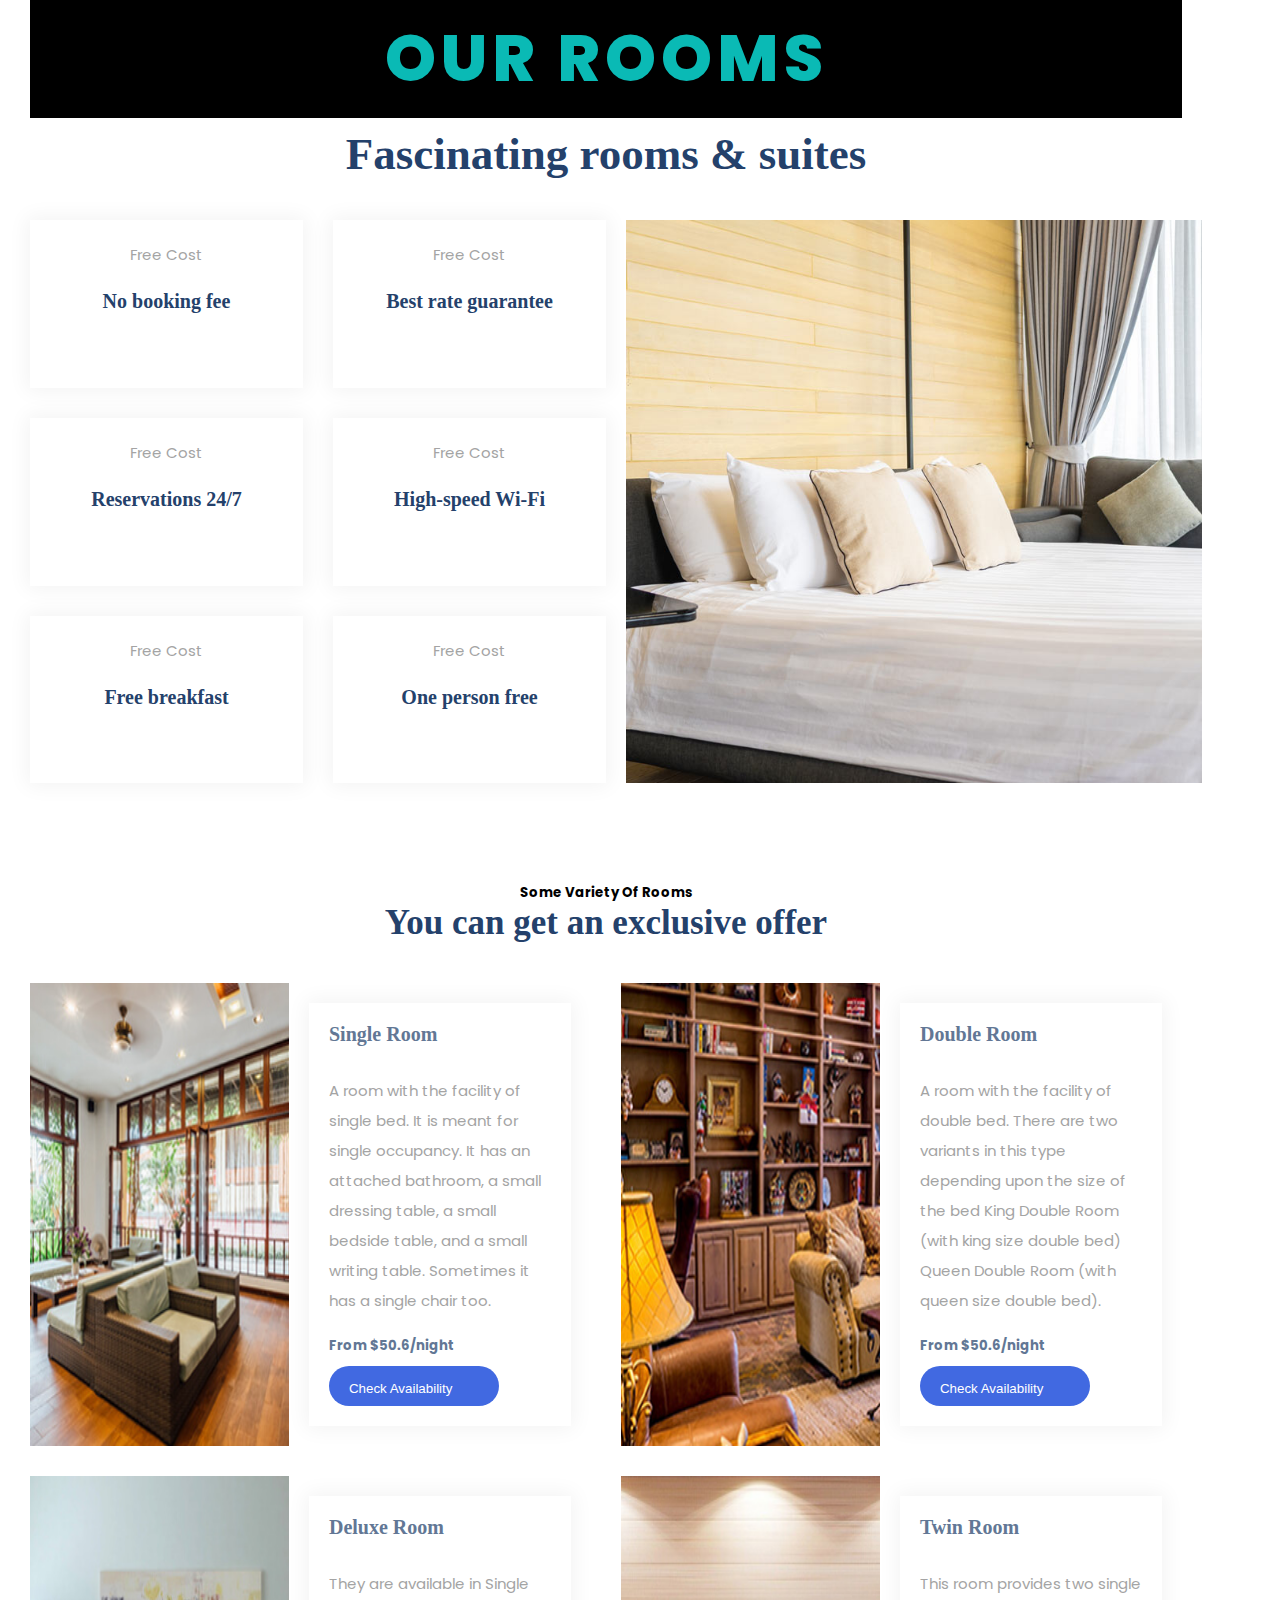
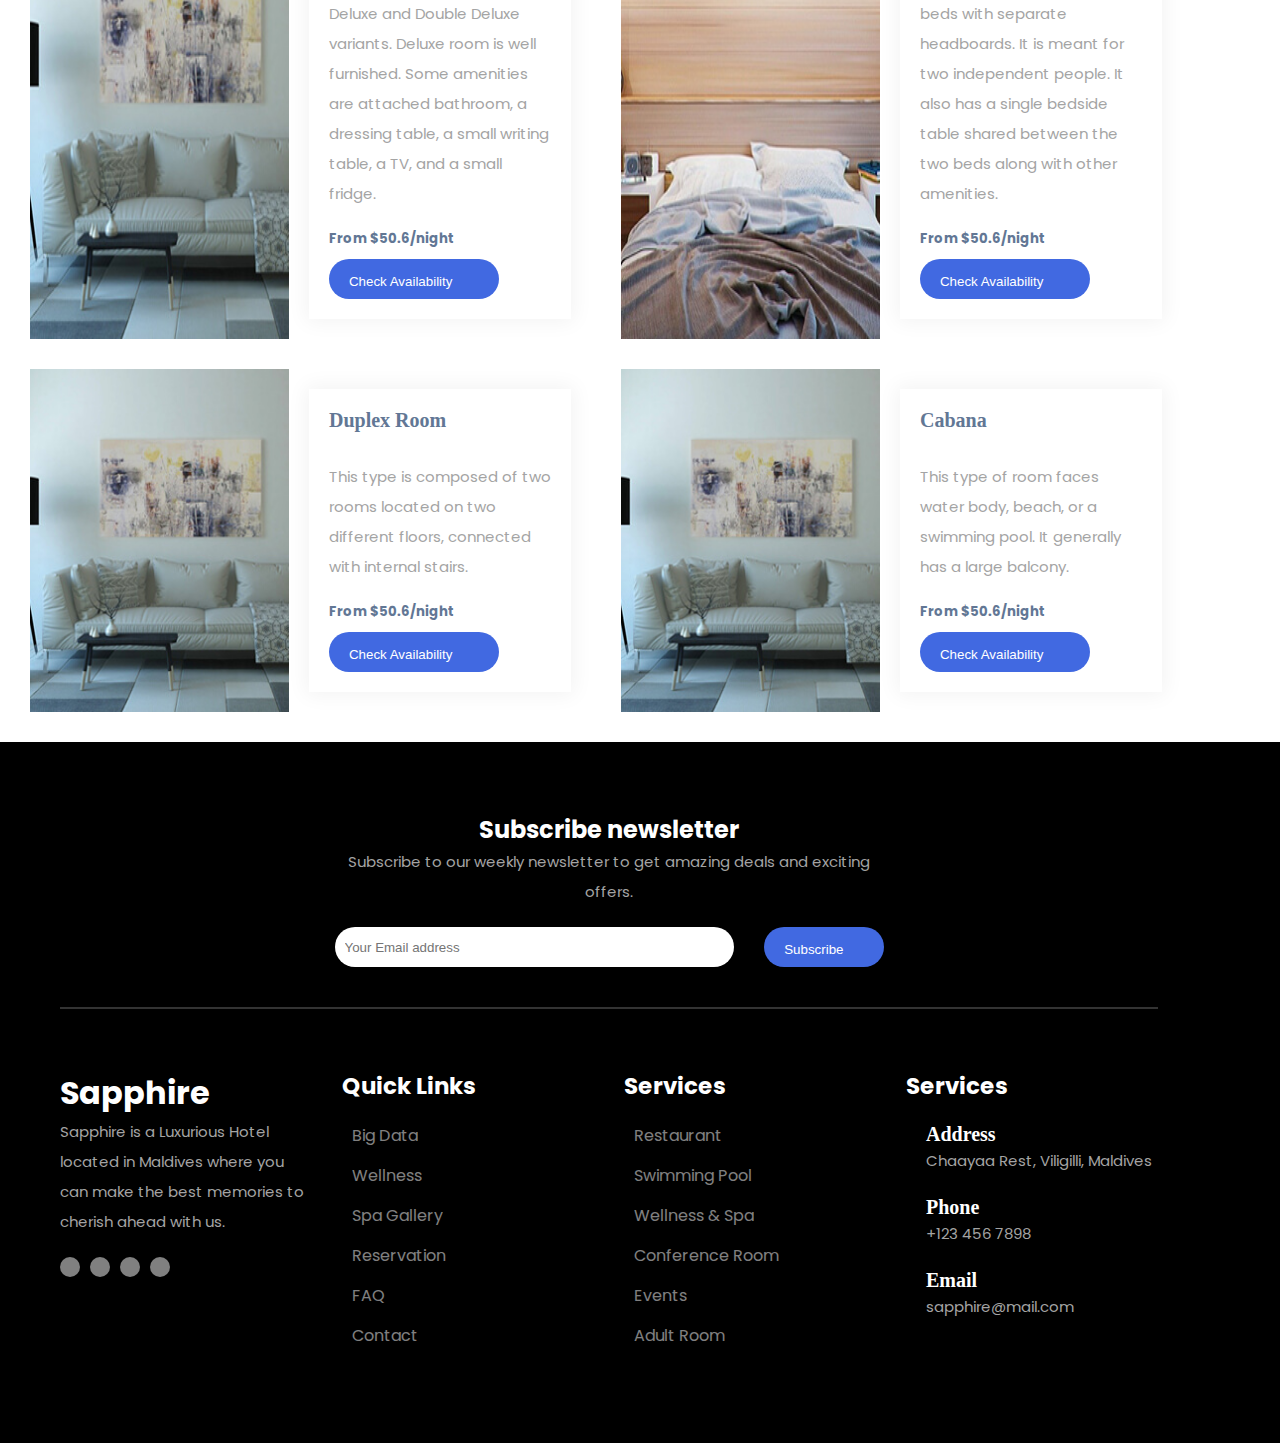
<file: Hotel-Booking-website-main/Hotel-Booking-website-main/rooms.html>
<!DOCTYPE html>
<html lang="en">
<head>
    <meta charset="UTF-8">
    <meta http-equiv="X-UA-Compatible" content="IE=edge">
    <meta name="viewport" content="width=device-width, initial-scale=1.0">
    <link rel="stylesheet" href="https://pro.fontawesome.com/releases/v5.10.0/css/all.css" integrity="sha384-AYmEC3Yw5cVb3ZcuHtOA93w35dYTsvhLPVnYs9eStHfGJvOvKxVfELGroGkvsg+p" crossorigin="anonymous" />
  <link rel="stylesheet" href="css/style.css">

  <script src="https://code.jquery.com/jquery-1.12.4.min.js" integrity="sha256-ZosEbRLbNQzLpnKIkEdrPv7lOy9C27hHQ+Xp8a4MxAQ=" crossorigin="anonymous"></script>

  <link rel="stylesheet" href="https://cdnjs.cloudflare.com/ajax/libs/OwlCarousel2/2.3.4/assets/owl.carousel.css" />
  <link rel="stylesheet" href="https://cdnjs.cloudflare.com/ajax/libs/OwlCarousel2/2.3.4/assets/owl.theme.default.min.css" />


    <title>Rooms</title>
</head>
<body>
 
    <section class="room wrapper2 top" id="room">
        <div class="container">
          <div class="heading">
            <h1>OUR ROOMS</h1>
            <h2>Fascinating rooms & suites </h2>
          </div>
          <div class="content flex mtop">
            <div class="left grid2">
              <div class="box">
                <i class="fas fa-desktop"></i>
                <p>Free Cost</p>
                <h3>No booking fee</h3>
              </div>
              <div class="box">
                <i class="fas fa-dollar-sign"></i>
                <p>Free Cost</p>
                <h3>Best rate guarantee</h3>
              </div>
              <div class="box">
                <i class="fab fa-resolving"></i>
                <p>Free Cost</p>
                <h3>Reservations 24/7</h3>
              </div>
              <div class="box">
                <i class="fal fa-alarm-clock"></i>
                <p>Free Cost</p>
                <h3>High-speed Wi-Fi</h3>
              </div>
              <div class="box">
                <i class="fas fa-mug-hot"></i>
                <p>Free Cost</p>
                <h3>Free breakfast</h3>
              </div>
              <div class="box">
                <i class="fas fa-user-tie"></i>
                <p>Free Cost</p>
                <h3>One person free</h3>
              </div>
            </div>
            
            <div class="right">
              <img src="image/r.jpg" alt="">
            </div>
           
         
          </div>
        </div>
      </section>

      <script src="https://cdnjs.cloudflare.com/ajax/libs/OwlCarousel2/2.3.4/owl.carousel.min.js"></script>
  <script src="https://cdnjs.cloudflare.com/ajax/libs/OwlCarousel2/2.3.4/owl.carousel.js"></script>


  <section class="offer mtop" id="services">
    <div class="container">
      <div class="heading">
        <h5>Some Variety Of Rooms </h5>
        <h3>You can get an exclusive offer </h3>
      </div>

      <div class="content grid2 mtop">
        <div class="box flex">
          <div class="left">
            <img src="image/o1.jpg" alt="">
          </div>
          <div class="right">
            <h4>Single Room</h4>
            <div class="rate flex">
              <i class="fas fa-star"></i>
              <i class="fas fa-star"></i>
              <i class="fas fa-star"></i>
              <i class="fas fa-star"></i>
              <i class="fas fa-star"></i>
            </div>
            <p> A room with the facility of single bed. It is meant for single occupancy. It has an attached bathroom, a small dressing table, a small bedside table, and a small writing table. Sometimes it has a single chair too.</p>
            <h5>From $50.6/night</h5>
            <button class="flex1">
              <span>Check Availability</span>
              <i class="fas fa-arrow-circle-right"></i>
            </button>
          </div>
        </div>
        <div class="box flex">
          <div class="left">
            <img src="image/o2.jpg" alt="">
          </div>
          <div class="right">
            <h4>Double Room</h4>
            <div class="rate flex">
              <i class="fas fa-star"></i>
              <i class="fas fa-star"></i>
              <i class="fas fa-star"></i>
              <i class="fas fa-star"></i>
              <i class="fas fa-star"></i>
            </div>
            <p> A room with the facility of double bed. There are two variants in this type depending upon the size of the bed

              King Double Room (with king size double bed)
              Queen Double Room (with queen size double bed).</p>
            <h5>From $50.6/night</h5>
            <button class="flex1">
              <span>Check Availability</span>
              <i class="fas fa-arrow-circle-right"></i>
            </button>
          </div>
        </div>
        <div class="box flex">
          <div class="left">
            <img src="image/o3.jpg" alt="">
          </div>
          <div class="right">
            <h4>Deluxe Room</h4>
            <div class="rate flex">
              <i class="fas fa-star"></i>
              <i class="fas fa-star"></i>
              <i class="fas fa-star"></i>
              <i class="fas fa-star"></i>
              <i class="fas fa-star"></i>
            </div>
            <p>They are available in Single Deluxe and Double Deluxe variants. Deluxe room is well furnished. Some amenities are attached bathroom, a dressing table, a small writing table, a TV, and a small fridge.</p>
            <h5>From $50.6/night</h5>
            <button class="flex1">
              <span>Check Availability</span>
              <i class="fas fa-arrow-circle-right"></i>
            </button>
          </div>
        </div>
        <div class="box flex">
          <div class="left">
            <img src="image/o4.jpg" alt="">
          </div>
          <div class="right">
            <h4>Twin Room </h4>
            <div class="rate flex">
              <i class="fas fa-star"></i>
              <i class="fas fa-star"></i>
              <i class="fas fa-star"></i>
              <i class="fas fa-star"></i>
              <i class="fas fa-star"></i>
            </div>
            <p>This room provides two single beds with separate headboards. It is meant for two independent people. It also has a single bedside table shared between the two beds along with other amenities.</p>
            <h5>From $50.6/night</h5>
            <button class="flex1">
              <span>Check Availability</span>
              <i class="fas fa-arrow-circle-right"></i>
            </button>
          </div>
        </div>
        <div class="box flex">
          <div class="left">
            <img src="image/o3.jpg" alt="">
          </div>
          <div class="right">
            <h4>Duplex Room</h4>
            <div class="rate flex">
              <i class="fas fa-star"></i>
              <i class="fas fa-star"></i>
              <i class="fas fa-star"></i>
              <i class="fas fa-star"></i>
              <i class="fas fa-star"></i>
            </div>
            <p> This type is composed of two rooms located on two different floors, connected with internal stairs.</p>
            <h5>From $50.6/night</h5>
            <button class="flex1">
              <span>Check Availability</span>
              <i class="fas fa-arrow-circle-right"></i>
            </button>
          </div>
        </div>
        <div class="box flex">
          <div class="left">
            <img src="image/o3.jpg" alt="">
          </div>
          <div class="right">
            <h4>Cabana</h4>
            <div class="rate flex">
              <i class="fas fa-star"></i>
              <i class="fas fa-star"></i>
              <i class="fas fa-star"></i>
              <i class="fas fa-star"></i>
              <i class="fas fa-star"></i>
            </div>
            <p> This type of room faces water body, beach, or a swimming pool. It generally has a large balcony.</p>
            <h5>From $50.6/night</h5>
            <button class="flex1">
              <span>Check Availability</span>
              <i class="fas fa-arrow-circle-right"></i>
            </button>
          </div>
        </div>
      </div>
    </div>
  </section>


      <footer>
        <div class="container top">
          <div class="subscribe" id="contact">
            <h2>Subscribe newsletter</h2>
            <p> Subscribe to our weekly newsletter to get amazing deals and exciting offers. </p>
            <div class="input flex">
              <input type="email" placeholder="Your Email address">
              <button class="flex1">
                <span>Subscribe</span>
                <i class="fas fa-arrow-circle-right"></i>
              </button>
            </div>
          </div>
    
          <div class="content grid  top">
            <div class="box">
              <div class="logo">
                <h1>Sapphire</h1>
              </div>
              <p> Sapphire is a Luxurious Hotel located in Maldives where you can make the best memories to cherish ahead with us.</p>
              <div class="social flex">
                <i class="fab fa-facebook-f"></i>
                <i class="fab fa-twitter"></i>
                <i class="fab fa-instagram"></i>
                <i class="fab fa-youtube"></i>
              </div>
            </div>
    
            <div class="box">
              <h2>Quick Links</h2>
              <ul>
                <li><i class="fas fa-angle-double-right"></i>Big Data</li>
                <li><i class="fas fa-angle-double-right"></i>Wellness</li>
                <li><i class="fas fa-angle-double-right"></i>Spa Gallery</li>
                <li><i class="fas fa-angle-double-right"></i>Reservation</li>
                <li><i class="fas fa-angle-double-right"></i>FAQ</li>
                <li><i class="fas fa-angle-double-right"></i>Contact</li>
              </ul>
            </div>
    
            <div class="box">
              <h2>Services</h2>
              <ul>
                <li><i class="fas fa-angle-double-right"></i>Restaurant</li>
                <li><i class="fas fa-angle-double-right"></i>Swimming Pool</li>
                <li><i class="fas fa-angle-double-right"></i>Wellness & Spa</li>
                <li><i class="fas fa-angle-double-right"></i>Conference Room</li>
                <li><i class="fas fa-angle-double-right"></i>Events</li>
                <li><i class="fas fa-angle-double-right"></i>Adult Room</li>
              </ul>
            </div>
    
            <div class="box">
              <h2>Services</h2>
              <div class="icon flex">
                <div class="i">
                  <i class="fas fa-map-marker-alt"></i>
                </div>
                <div class="text">
                  <h3>Address</h3>
                  <p> Chaayaa Rest, Viligilli, Maldives </p>
                </div>
              </div>
              <div class="icon flex">
                <div class="i">
                  <i class="fas fa-phone"></i>
                </div>
                <div class="text">
                  <h3>Phone</h3>
                  <p>+123 456 7898</p>
                </div>
              </div>
              <div class="icon flex">
                <div class="i">
                  <i class="far fa-envelope"></i>
                </div>
                <div class="text">
                  <h3>Email</h3>
                  <p>sapphire@mail.com</p>
                </div>
              </div>
            </div>
          </div>
        </div>
      </footer>
</body>
</html>
</file>
<file: Hotel-Booking-website-main/Hotel-Booking-website-main/css/style.css>
@import url('https://fonts.googleapis.com/css2?family=Poppins:wght@200;300;400;500;600;700;800;900&display=swap');
@import url('https://fonts.googleapis.com/css2?family=Great+Vibes&display=swap');

* {
  padding: 0;
  margin: 0;
  box-sizing: border-box;
}

html,
body {
  font-family: 'Poppins', sans-serif;
  scroll-behavior: smooth;
}

.container {
  max-width: 90%;
  margin-left: 30px;
}

li {
  list-style: none;
}

a {
  text-decoration: none;
  transition: 0.5s;
}

.flex {
  display: flex;
}

.flex1 {
  display: flex;
  justify-content: space-between;
}

/*-------------head--------- */
.head {
  height: 10vh;
  line-height: 10vh;
}

.head i {
  width: 30px;
  height: 30px;
  border-radius: 50%;
  line-height: 30px;
  background: #FAF3E7;
  text-align: center;

}



/*-------------head--------- */
/*-------------header--------- */
header{
  position: fixed;
  top: 0;
  left: 0;
  width: 94%;
  padding: 50px 50px;
  z-index: 10000;
  display: flex;
  justify-content: space-between;
  align-items: center;
  transition: 0.5s;
  }

.navbar {
  display: flex;
  align-items: center;
}

.hamburger {
  display: none;
}

.bar {
  display: flex;
  width: 250px;
  transition: all 0.5s ease-in-out;
}

.nav-menu {
  
  position: relative;
  display: flex;
}
header .mainname a {
  color: #fff;
  font-size: 40px;
}
header .mainname a:hover{
  color: #000;
  background-color: none;
}
header ul {

  padding-left: 320px;
}

header li {
  list-style: none;
  margin-left: 30px;
}

header ul li a {
  text-decoration: none;
  color: #fff;
  font-weight: 300;
 
}

header ul li a:hover {
  color: #000;
}

header .head_contact {
  position: relative;
}

header .head_contact i {
  position: absolute;
  top: -29px;
  left: -70%;
  width: 80px;
  height: 80px;
  line-height: 80px;
  text-align: center;
  background: white;
  color: #CC8C18;
  border-radius: 50%;
  transform: rotate(-45deg);
  border: 5px solid #ECE3D2;
  font-size: 30px;
}

header .sticky_logo {
  display: none;
}

header.sticky .sticky_logo {
  display: block;
  width: 50px;
  height: 50px;
  margin-top: -10px;
}

header.sticky {
  z-index: 9999;
  position: fixed;
  width: 100%;
  background: #313538;
  transition: 0.5s;
  height: 12vh;
  transition: 0.5s;
  top: 0;
  padding: 10px 0 0 0;
}
header.sticky .mainname a{
  color: #fff;
}
header.sticky ul li a {
  color: white;
}

@media only screen and (max-width:768px) {

  /*------------head------------*/
  .header .head_contact,
  .logo {
    display: none;
  }

  /*------------head------------*/
  header.sticky {
    height: 8vh;
  }

  header.sticky .nav-menu {
    background: #313538;
margin-bottom: 100px;
padding-bottom: 100px;
    
  }

  .navbar {
    height: 1vh;
  
    justify-content: space-between;
  }

  .nav-menu {
    position: fixed;
    left: -100%;
    top: 11rem;
    flex-direction: column;
    background: #CC8C18;
    width: 100%;
    border-radius: 10px;
    text-align: center;
    transition: 0.3s;
    z-index: 99;
 

  }

  header.sticky .nav-menu {
    top: 5rem;
  }

  header ul li a {
    padding: 20px;
    color: white;
  }

  .nav-menu.active {
    left: 0;
  }

  header li {
    margin: 2.5rem 0;
  }

  .hamburger {
    display: block;
    cursor: pointer;
  }

  .hamburger.active .bar:nth-child(2) {
    opacity: 0;
  }

  .hamburger.active .bar:nth-child(1) {
    transform: translateY(8px) rotate(45deg);
  }

  .hamburger.active .bar:nth-child(3) {
    transform: translateY(-8px) rotate(-45deg);
  }
}

/*------------home------------*/
.grid {
  display: grid;
  grid-template-columns: repeat(5, 1fr);
  grid-gap: 30px;
}

.home {
  background-image: url("../image/home.png");
  height: 100vh;
  background-attachment: fixed;
  background-position: center;
  background-repeat: no-repeat;
  background-size: cover;
  text-align: center;
}

.home h1 {
  font-family: 'Great Vibes', cursive;
  font-size: 150px;
  color: white;
  padding-top: 10%;
}

.home p {
  color: white;
}

.home .content {
  text-align: left;
  color: black;
  margin-top: 7%;
}

.home .box {
  background: white;
  padding: 35px;
}

.home input {
  margin-top: 10px;
}

input {
  border: none;
  outline: none;
}

button {
  background: #4169e1;
  color: white;
  padding: 10px 20px;
  outline: none;
  border: none;
  border-radius: 30px;
}
button:hover{
  background-color: #39b54a;
}
button i {
 
  margin-left: 20px;
  font-size: 25px;
}

button span {
  margin-top: 5px;
}

/*------------home------------*/
/*------------about------------*/
.top {
  margin-top: 40px;
}

.mtop {
  margin-top: 40px;
}

.heading {
  text-align: center;
  margin-top: 30px;
}

.heading h1 {
  font-weight: 400;
  letter-spacing: 5px;
  color: #0abab5;
  padding-top: 10px;
  font-size: 65px;
}

.heading h2 {
  color: #24416B;
  font-size: 45px;
  font-family: serif;
  font-weight: bold;
  margin: 10px 0 20px 0;
}

.left, .right {
  width: 50%;
}

h3 {
  font-size: 35px;
  font-family: serif;
  color: #24416B;
  margin-bottom: 20px;
}

.about .left {
  padding: 20px;
}

p {
  line-height: 30px;
  color: #a4a4a4;
  margin-bottom: 20px;
  font-size: 15px;
}

.about {
  position: relative;
  padding-bottom: 70px;
}

.about .right {
  position: relative;
}

.about .right::after {
  content: '';
  position: absolute;
  top: 0;
  left: 0;
  background: #CC8C18;
  width: 92%;
  height: 61vh;
  z-index: -1;
  margin: 50px;
}

.about::after {
  content: '';
  position: absolute;
  top: -5%;
  left: 0;
  background-image: url("../image/line1.png");
  background-size: cover;
  background-repeat: no-repeat;
  height: 50px;
  width: 100%;
}

.about::before {
  content: '';
  position: absolute;
  bottom: -5%;
  left: 0;
  background-image: url("../image/line2.png");
  background-size: cover;
  background-repeat: no-repeat;
  height: 50px;
  width: 100%;
}

/*------------about------------*/
/*------------wrapper------------*/
.wrapper {
  background-image: url("../image/w.jpg");
  height: 120vh;
  background-attachment: fixed;
  background-position: center;
  background-repeat: no-repeat;
  background-size: cover;
}

.wrapper .container {
  max-width: 50%;
  margin: auto;
}

.wrapper .item {
  background: white;
  padding: 50px;
  margin-top: 15%;
  border: 30px solid #F3F3F3;
  border-bottom: none;
}

.wrapper .heading {
  text-align: left;
}

.owl-nav .owl-next,
.owl-nav .owl-prev {
  height: 47px;
  position: absolute;
  top: 60%;
  width: 26px;
  cursor: pointer;
  background: none !important;
}

.owl-nav .owl-prev {
  left: 0;
}

.owl-nav .owl-next {
  right: 53px;
}

.owl-nav .owl-next i,
.owl-nav .owl-prev i {
  background: white;
  padding: 7px;
  border-radius: 50%;
  color: #0abab5;
  box-shadow: 2px 2px 5px 3px rgba(0, 0, 0, 0.05);
  transition: 0.5s;
}

.owl-nav .owl-next i:hover,
.owl-nav .owl-prev i:hover {
  background: #0abab5;
  color: white;
}

/*------------wrapper------------*/
/*------------wrapper2------------*/
.wrapper2 {
  position: relative;
  text-align: center;
}

.wrapper2 .grid {
  grid-template-columns: repeat(4, 1fr);
}

.wrapper2 .box {
  box-shadow: 0 0 20px 3px rgb(0 0 0 / 5%);
  padding: 20px;
  transition: 0.5s;
}

.wrapper2 i {
  margin: 10px 0 15px 0;
  color: #0abab5;
  font-size: 30px;
}

.wrapper2 h3 {
  font-size: 20px;
}

.wrapper2 span {
  padding: 10px;
  background: #F5E8D1;
  color: #0abab5;
  border-radius: 50%;
}

.wrapper2 .box:hover {
  background: #0abab5;
  cursor: pointer;
}

.wrapper2 .box:hover span {
  background: #fff;
}

.wrapper2 .box:hover p,
.wrapper2 .box:hover h3,
.wrapper2 .box:hover i {
  color: white;
}

.wrapper2::after {
  content: '';
  position: absolute;
  top: -22%;
  left: 0;
  background-image: url("../image/line1.png");
  background-size: cover;
  background-repeat: no-repeat;
  height: 75px;
  width: 100%;
  z-index: 2;
}

/*------------wrapper2------------*/
/*------------room------------*/
.room {
  margin-bottom: 100px;
  position: relative;
  margin-top: 0px;

}
.room .container{
  width: 100%;
}

.room .heading{
  width: 100%;
  margin: 0%;
}
.room .heading h1{
  background-color: #000;
  font-weight: 800;
  padding-bottom: 10px;
  width: 100%;
  
 
}

.room.wrapper2::after {
  display: none;
  top: 105%;
  background-image: url("../image/line2.png");
}

.grid2 {
  display: grid;
  grid-template-columns: repeat(2, 1fr);
  grid-gap: 30px;
}

.room img {
  width: 100%;
  height: 100%;
  margin-left: 20px;
}

.room h3 {
  margin: 0;
  padding: 0;
}

/*------------room------------*/
/*------------timer------------*/
.timer {
  position: relative;
  text-align: center;
  padding-top: 12%;
}

.background::after {
  position: absolute;
  content: '';
  top: 0;
  left: 0;
  content: '';
  background: rgba(0, 0, 0, 0.5);
  height: 100%;
  width: 100%;
}

.timer.wrapper {
  background-image: url("../image/w2.jpg");
}

.timer.about::after {
  z-index: 1;
  top: 0%;
  background-image: url("../image/line2.png");
}

.timer.about::before {
  z-index: 1;
  bottom: 0%;
  background-image: url("../image/line1.png");
}

.timer h2,
.timer h5 {
  color: white;
  text-align: center;
}

.timer .container {
  position: relative;
}

.timer h2 span {
  font-family: 'Great Vibes', cursive;
}

.clock span {
  color: white;
  font-size: 50px;
  line-height: 50px;
}

.clock p {
  color: white;
  font-size: 18px;
  letter-spacing: 3px;
}

/*------------timer------------*/
/*------------offer------------*/
.offer {
  margin-bottom: 30px;
}
.offer button{
  width: 170px;
}

.offer img {
  width: 100%;
  height: 100%;
}

.offer .right {
  padding: 20px;
  margin: 20px;
  box-shadow: 0 0 20px 3px rgb(0 0 0 / 5%);
}

.offer .content h4 {
  font-size: 20px;
  color: #627795;
  font-family: serif;
}

.offer .rate i {
  font-size: 13px;
  color: #CC8C18;
  margin: 10px 10px 20px 0;
}

.offer .content h5 {
  color: #627795;
  margin-bottom: 10px;
}

.offer .box {
  transition: 0.5s;
}

.offer .box:hover {
  transform: translateY(-10px);
}

/*------------offer------------*/
/*------------area------------*/
.area img {
  margin: 0px 0 20px 80px;
}

.area ul li {
  display: inline-block;
  font-weight: 500;
  color: #5c646e;
  margin-right: 20px;
  margin-bottom: 20px;
}

.area .left {
  position: relative;
}

.area .left::after {
  position: absolute;
  top: 0;
  left: 0;
  content: '';
  width: 85%;
  height: 92%;
  margin: 30px;
  background: #CC8C18;
  z-index: -1;
}

/*------------area------------*/
/*------------offer2------------*/
.offer2 .heading {
  padding-top: 10%;
  text-align: center;
}

.offer2 .heading h3 {
  color: white;
}

.offer2.wrapper {
  background-image: url("../image/w3.jpg");
  height: 90vh;
  background-attachment: scroll;
}

.offer2.timer {
  padding-top: 0%;
}

.offer2.wrapper .container {
  max-width: 85%;
  margin: auto;
}

.offer2 .box {
  background: white;
  padding: 30px;
  text-align: left;
  transition: 0.5s;
}

.offer2 .box:hover {
  transform: translateY(-10px);
  cursor: pointer;
}

.offer2 .box h5 {
  color: #CC8C18;
  text-align: left;
  font-weight: 400;
  list-style: 5px;
  word-spacing: 10px;
}

.offer2 .box h3 {
  font-size: 20px;
  margin: 10px 0 10px 0;
}

.offer2 label {
  color: #CC8C18;
}

.offer2 .grid {
  grid-template-columns: repeat(3, 1fr);
}

.offer2 .flex i {
  margin: 0 20px 20px 0;
  font-weight: 400;
  color: #5c646e;
}

/*------------offer2------------*/
/*------------customer------------*/
.customer .mtop {
  padding: 30px;
  max-width: 60%;
  margin: auto;
  text-align: center;
  box-shadow: 0 0 20px 3px rgb(0 0 0 / 5%);
}

.customer i {
  color: #CC8C18;
  font-size: 13px;
}

.customer .item h3 {
  font-size: 20px;
}

.customer img {
  width: 70px;
  height: 70px;
  border-radius: 50%;
}

.customer .admin {
  justify-content: center;
}

.customer .admin h3 {
  margin: 0;
}

.customer .text {
  margin: 10px;
}

.customer span {
  opacity: 0.7;
}

/*------------customer------------*/
/*------------gallary------------*/
.gallary .item {
  position: relative;
  cursor: pointer;
}

.gallary .overlay i {
  position: absolute;
  top: 40%;
  left: 40%;
  z-index: 1;
  opacity: 0;
  font-size: 50px;
  color: white;
}

.gallary .overlay {
  position: absolute;
  content: '';
  background: rgba(204, 140, 24, 0.73);
  width: 100%;
  height: 100%;
  top: 0;
  left: 0;
  opacity: 0;
}

.gallary .item:hover .overlay,
.gallary .item:hover i {
  opacity: 1;
  transition: 0.5s;
  cursor: pointer;
}

/*------------gallary------------*/
/*------------blog------------*/
.blog .grid {
  grid-template-columns: repeat(3, 1fr);
}

.blog .box {
  box-shadow: 0 0 20px 3px rgb(0 0 0 / 5%);
  transition: 0.5s;
}

.blog .box:hover {
  transform: translateY(-10px);
  cursor: pointer;
}

.blog .text {
  padding: 20px;
}

.blog img {
  width: 100%;
  height: 100%;
  position: relative;
}

.blog .img {
  position: relative;
  overflow: hidden;
}

.blog span {
  position: absolute;
  top: -3%;
  left: -12%;
  z-index: 1;
  color: white;
  background: #0abab5;
  padding: 20px 50px;
  transform: rotate(-45deg);
  font-size: 14px;
}

.blog .box h3 {
  font-size: 20px;
}

.blog .box i {
  margin-right: 10px;
  color: #CC8C18;
}

.blog .box i label {
  color: black;
}

.blog .box h3 {
  margin: 15px 0;
}

.blog a {
  color: #CC8C18;
  font-size: 15px;
}

/*------------blog------------*/
/*------------map------------*/
.map iframe {
  width: 100%;
}

/*------------map------------*/
/*------------footer------------*/
footer {
  background: black;
  color: white;
  padding: 30px;
}

footer .subscribe {
  text-align: center;
  max-width: 50%;
  margin: auto;
}

footer .subscribe input {
  width: 100%;
  border-radius: 50px;
  margin-right: 30px;
  padding: 10px;
}
footer .container .subscribe input form{
  padding-bottom: 15px;
  display:flex;
  align-items: center;
  justify-content: space-between;
  border-bottom: 50px;
  border-bottom: 1px solid #ccc;
  margin-bottom: 50px;
}
footer .container .subscribe .input form button .fas{
  font-size: 16px;
  color: #ccc;
  background-color: none;
  margin-left: 10px;
}

footer .container .subscribe .input form input{
  width: 50%;
  background: transparent;
  color: #ccc;
  border: 0;
  outline: none;
  
}
footer .container .subscribe .input form button{
  background: transparent;
  border: 0;
  outline: none;
  cursor: pointer;
}

footer .grid {
  grid-template-columns: repeat(4, 1fr);
}

footer .content h2 {
  margin-bottom: 20px;
  font-size: 23px;
}

footer li {
  margin-bottom: 15px;
  opacity: 0.5;
}

footer li i {
  font-size: 13px;
  margin-right: 10px;
}

footer .content h3 {
  font-size: 20px;
  color: white;
  margin: 0;
}

footer .content .icon i {
  font-size: 25px;
  margin-right: 20px;
}

footer .social i {
  padding: 10px;
  background: grey;
  margin-right: 10px;
  border-radius: 50%;
}

footer .content {
  padding-top: 60px;
  padding-bottom: 50px;
  border-top: 2px solid rgba(255, 255, 255, 0.2);
}

/*------------footer------------*/
@media only screen and (max-width:768px) {

  /*------------home------------*/
  footer .grid,
  .blog .grid,
  .offer2 .grid,
  .wrapper2 .content,
  .grid {
    grid-template-columns: repeat(2, 1fr);
  }

  .home h1 {
    font-size: 100px;
  }

  .home {
    height: 80vh;
  }

  .home .grid {
    display: grid;
    grid-template-columns: repeat(2, 1fr);
    grid-template-rows: repeat(2, auto);
    grid-gap: 15px;
  }

  .home .box:nth-last-child(1) {
    grid-column-start: 1;
    grid-column-end: 3;
    grid-row-start: 3;
    grid-row-end: 3;
  }

  /*------------home------------*/
  /*------------about------------*/
  .left, .right {
    width: 100%;
  }

  .area .content,
  .room .content,
  .about .content {
    flex-direction: column;
  }

  .wrapper2::after,
  .area .left::after,
  .timer.about::before,
  .timer.about::after,
  .about .right::after,
  .about::before,
  .about::after {
    display: none;
  }

  /*------------about------------*/
  /*------------wrapper------------*/
  .wrapper .container {
    max-width: 80%;
    margin: auto;
  }

  /*------------wrapper2------------*/
  /*------------room------------*/
  .room img {
    margin: 0;
    margin-top: 50px;
  }

  /*------------room------------*/
  /*------------timer------------*/
  .timer.wrapper {
    height: 50vh;
  }

  /*------------timer------------*/
  /*------------offer------------*/
  .offer .box {
    flex-direction: column;
  }

  .offer .right {
    margin: 0px;
  }

  /*------------offer------------*/
  /*------------area------------*/
  .area img {
    margin: 0px;
    width: 100%;
  }

  /*------------area------------*/
  /*------------offer2------------*/
  .offer2.wrapper {
    height: 100vh;
  }

  /*------------offer2------------*/
  /*------------customer------------*/
  .customer .mtop {
    max-width: 100%;
  }

  /*------------customer------------*/
  /*------------footer------------*/
  .subscribe {
    max-width: 100%;
  }

  /*------------footer------------*/
}

@media only screen and (max-width:512px) {
  .header.sticky {
    height: 10vh;
  }

  .header.sticky .sticky_logo {
    width: auto;
    height: auto;
  }

  .header.sticky .nav-menu {
    top: 4rem;
  }

  .nav-menu {
    top: 12rem;
  }

  .head {
    height: 20vh;
    line-height: auto;
    text-align: center;
  }

  .head .container {
    flex-direction: column;
  }

  .home h1 {
    font-size: 70px;
  }

  .grid2,
  footer .grid,
  .blog .grid,
  .offer2 .grid,
  .wrapper2 .content,
  .grid {
    grid-template-columns: repeat(1, 1fr);
  }

  .home {
    height: 140vh;
  }

  .home .grid {
    display: grid;
    grid-template-columns: repeat(1, 1fr);
    grid-template-rows: repeat(1, auto);
    grid-gap: 15px;
  }

  .home .box:nth-last-child(1) {
    grid-column-start: 1;
    grid-column-end: 1;
    grid-row-start: 5;
    grid-row-end: 5;
  }

  img {
    width: 100%;
    height: 100%;
  }

  /*------------wrapper------------*/
  .wrapper .container {
    max-width: 90%;
  }

  .wrapper {
    height: 100vh;
  }

  .wrapper .item {
    padding: 20px;
    border: 0 solid #F3F3F3;
  }

  .offer2.wrapper {
    height: 170vh;
  }
}
.contact {
  background: #fff;
  padding-top: 74px;
  font-family: 'Poppins', sans-serif;
  margin-bottom: 50px;
}

.main_form .form_control {
  padding: 0 25px;
  margin-bottom: 20px;
  width: 100%;
  height: 66px;
  background: #ffffff;
  color: #1f1d14;
  font-size: 15px;
  font-weight: normal;
  border: inherit;
  box-shadow: 2px 0 62px rgba(13, 3, 3, 0.04);
}

.main_form .textarea {
  margin-bottom: 40px;
  width: 100%;
  background: #ffffff;
  color: #1f1d14 !important;
  font-size: 15px;
  font-weight: normal;
  padding: 15px 25px 15px 25px;
  border: inherit;
  height: 146px;
  box-shadow: 2px 0 62px rgba(13, 3, 3, 0.04);
}

.main_form .send_btn {
  font-size: 18px;
  transition: ease-in all 0.5s;
  background-color: #363636;
  text-transform: uppercase;
  color: #fff;
  max-width: 276px;
  width: 100%;
  display: block;
  font-weight: bold;
  height: 78px;
 
  margin: 0 auto;
}

.main_form .send_btn:hover {
  background-color: #39b54a;
  transition: ease-in all 0.5s;
  color: #fff;
}

#request *::placeholder {
  color: #1f1d14;
  opacity: 1;
}

.titlepage {
  padding-bottom: 40px;
}

.titlepage h2 {
  font-size: 45px;
  color: #141313;
  line-height: 50px;
  font-weight: bold;
  padding: 0;
  display: inline-block;
}

.titlepage p {
  padding-top: 0px;
}
.text_align_center {
  text-align: center;
}
footer .copyright
{
  padding: 8px 40px;
  border-top: 1px solid rgba(0, 0, 0, 0.1);
  text-align: center;
}
footer .copyrightText p
{
  color: #333;
}
footer .copyrightText a
{
  color: #ff0157;
  font-weight: 500;
  text-decoration: none;
}
</file>
